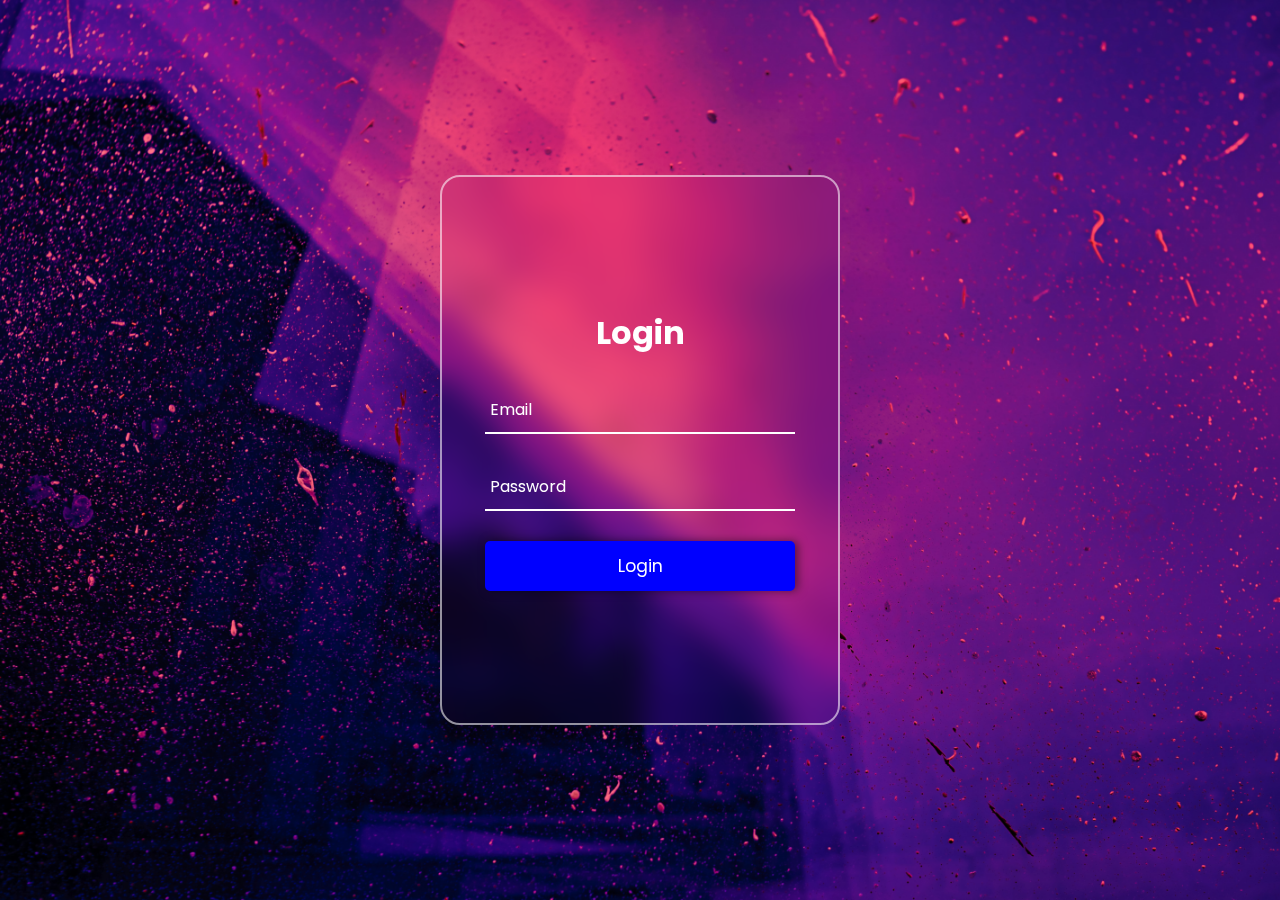
<file: login.html>
<!DOCTYPE html>
<html lang="en">
<head>
    <meta charset="UTF-8">
    <meta name="viewport" content="width=device-width, initial-scale=1.0">
    <title>Document</title>
    <link rel="stylesheet" href="index.css">
</head>
<body>
    <div class="container">
        <div class="form-box">
            <form action="" name="Formfill" onsubmit="return validation()">
                <h2>Login</h2>
                <p id="result"></p>
                <div class="input-box">
                    <i class='bx bxs-envelope'></i>
                    <input type="email" name="Email" placeholder="Email">
                </div>
                <div class="input-box">
                    <i class='bx bxs-lock-alt'></i>
                    <input type="password" name="Password" placeholder="Password">
                </div>
                
                <div class="button">
                    <input type="submit" class="btn" onclick="validation()" value="Login">
                </div>
            </form>
        </div>
</body>
</html>
</file>
<file: index.css>
@import url('https://fonts.googleapis.com/css2?family=Lato&family=Playfair+Display:ital,wght@1,700&family=Poppins:wght@300&display=swap');
*{
    margin: 0;
    padding: 0;
    box-sizing: border-box;
    font-family: 'Poppins', sans-serif;
}
body{
    background: url(/Images/jr-korpa-9XngoIpxcEo-unsplash.jpg);
    background-position: center;
    background-size: cover;
    min-height: 100vh;
    width: 100%;
}
.container{
    display: flex;
    justify-content: center;
    align-items: center;
    min-height: 100vh;
}
.form-box{
    position: relative;
    width: 400px;
    height: 550px;
    border: 2px solid #ffffff91;
    border-radius: 20px;
    backdrop-filter: blur(15px);
    display: flex;
    justify-content: center;
    align-items: center;
}
.form-box h2{
    color: #fff;
    text-align: center;
    font-size: 32px;
}
.form-box .input-box{
    position: relative;
    margin: 30px 0;
    width: 310px;
    border-bottom: 2px solid #fff;
}
.form-box .input-box input{
    width: 100%;
    height: 45px;
    background: transparent;
    border: none;
    outline: none;
    padding: 0 20px 0 5px;
    color: #fff;
    font-size: 16px;
}
i{
    position: absolute;
    color: #fff;
    top: 13px;
    right: 0;
}
input::placeholder{
    color: #fff;
}
.btn{
    color: #fff;
    background: blue;
    width: 100%;
    height: 50px;
    border-radius: 5px;
    outline: none;
    border: none;
    font-size: 17px;
    box-shadow: 3px 0 10px rgba(0,0,0,.5);
}
.group{
    display: flex;
    justify-content: space-between;
}
.group span a{
    color: #fff;
    position: relative;
    top: 10px;
    text-decoration: none;
    font-weight: 500;
}
.group a:focus{
    text-decoration: underline;
}
#result{
    color: red;
    font-weight: 600;
    position:relative ;
    top: 25px;
}
.popup{
    width:400px;
    background-color: #fff;
    border-radius: 6px;
    position: absolute;
    top: 0;
    left: 50%;
    transform: translate(-50%,-50%) scale(0);
    transition: transform .4s , top .4s;
    visibility: hidden;
    text-align: center;
    padding: 0 30px 30px;
    height: 330px;
    color: #000;
}
.popup ion-icon{
    color: #0f0;
    font-size: 50px;
}
.popup button{
    width: 100%;
    background: #0f0;
    padding: 10px 0;
    margin-top: 50px;
    border: none;
    outline: none;
    font-size: 18px;
    color: #fff;
    border-radius: 4px;
    cursor: pointer;
    box-shadow:0 0 0 2px rgba(0,0,0,.1);
}
.popup a{
    color: #fff;
    text-decoration: none;
    font-weight: 600;
    letter-spacing: 2px;
}
.open-slide{
    top: 50%;
    transform: translate(-50%,-50%) scale(1);
    visibility:visible ;
}
.popup h2{
    font-weight: 500;
    font-size: 38px;
    margin: 30px 0 10px;
}
</file>
